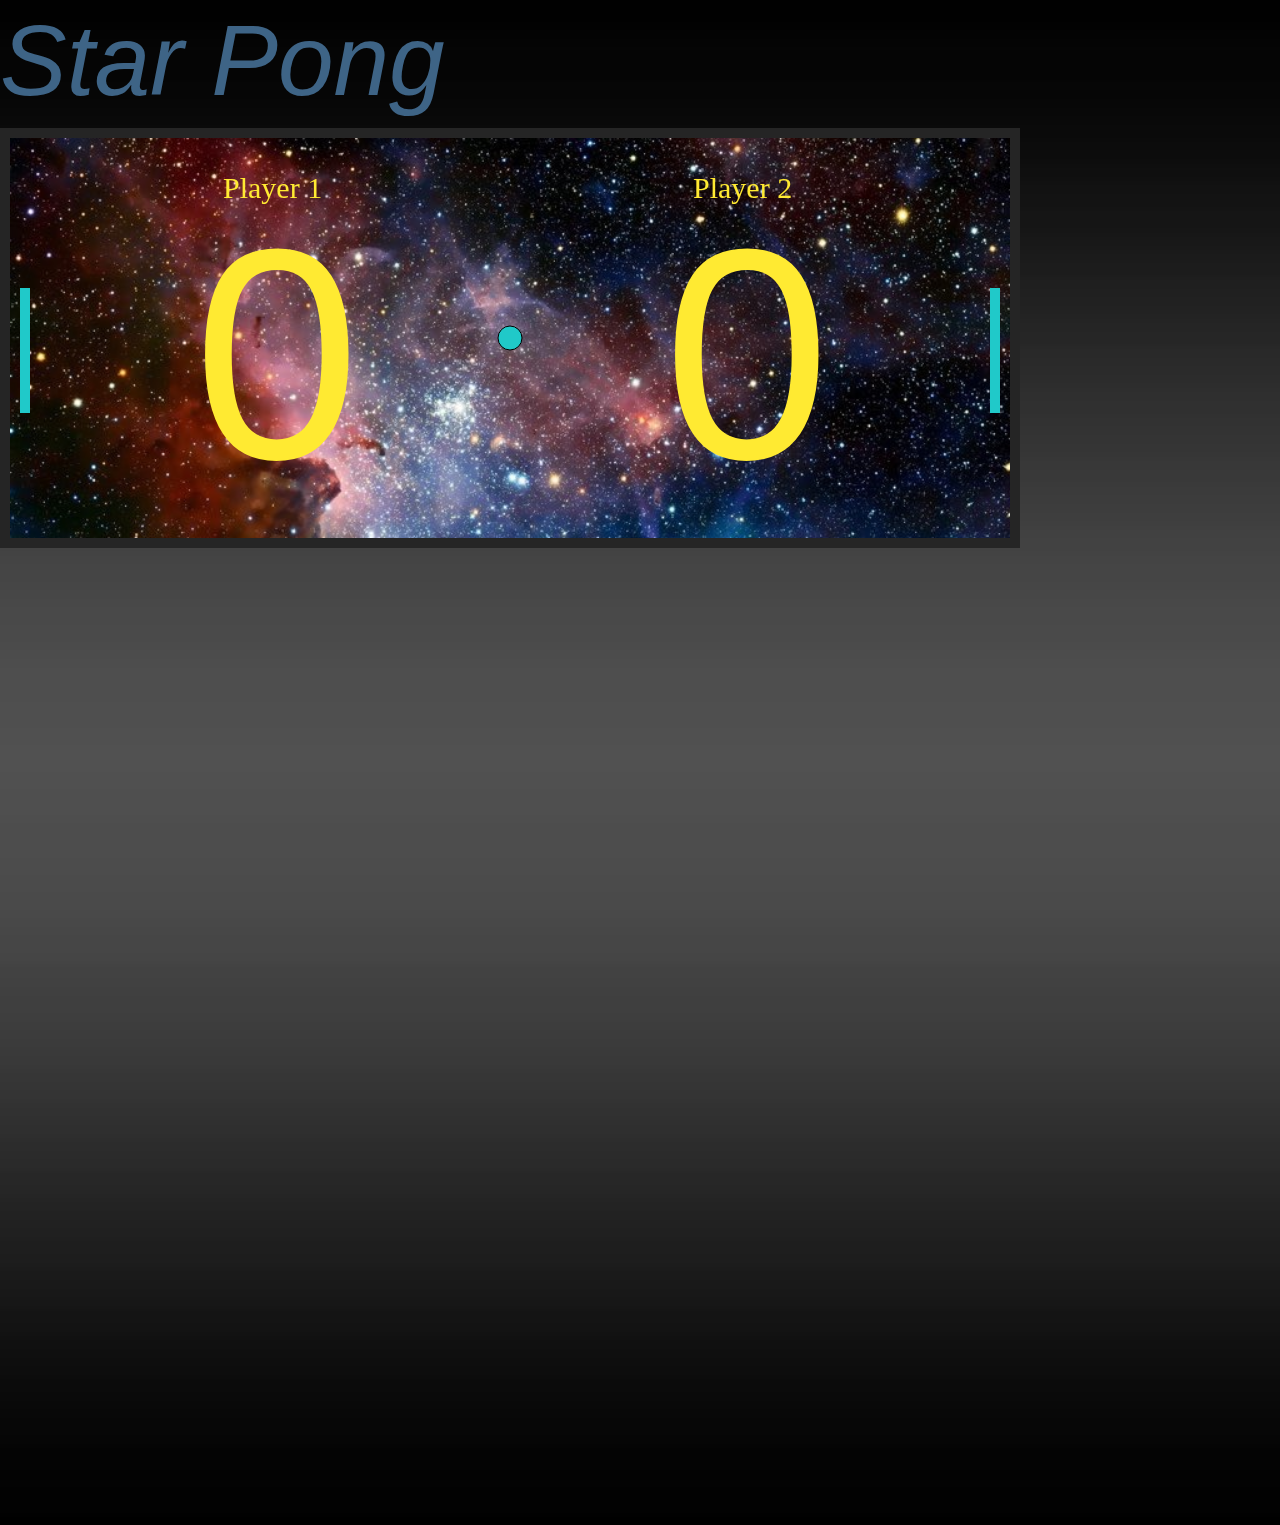
<file: index.html>
<!DOCTYPE html>
<html lang="en">
<head>
    <meta charset="UTF-8">
    <meta name="viewport" content="width=device-width, initial-scale=1.0">
    <meta http-equiv="X-UA-Compatible" content="ie=edge">
    <title>Seb's Pong</title>
    <script src="javascript/script.js"></script>
    <!-- jQuery -->
    <script src="https://code.jquery.com/jquery-3.3.1.min.js" integrity="sha256-FgpCb/KJQlLNfOu91ta32o/NMZxltwRo8QtmkMRdAu8="
        crossorigin="anonymous"></script>
    <!-- Bootstrap -->
    <link rel="stylesheet" href="css/bootstrap-4.2.1-dist/css/bootstrap.min.css">
    <!-- my script -->
    <script src="css/bootstrap-4.2.1-dist/js/bootstrap.min.js"></script>
    <!-- my css -->
    <link rel="stylesheet" href="css/style.css">
</head>
<body>    


            
    <div class="game-container">
        <h1 class="title">Star Pong</h1>
        <canvas class="canvas"></canvas>
    </div>
    
</body>
</html>
</file>
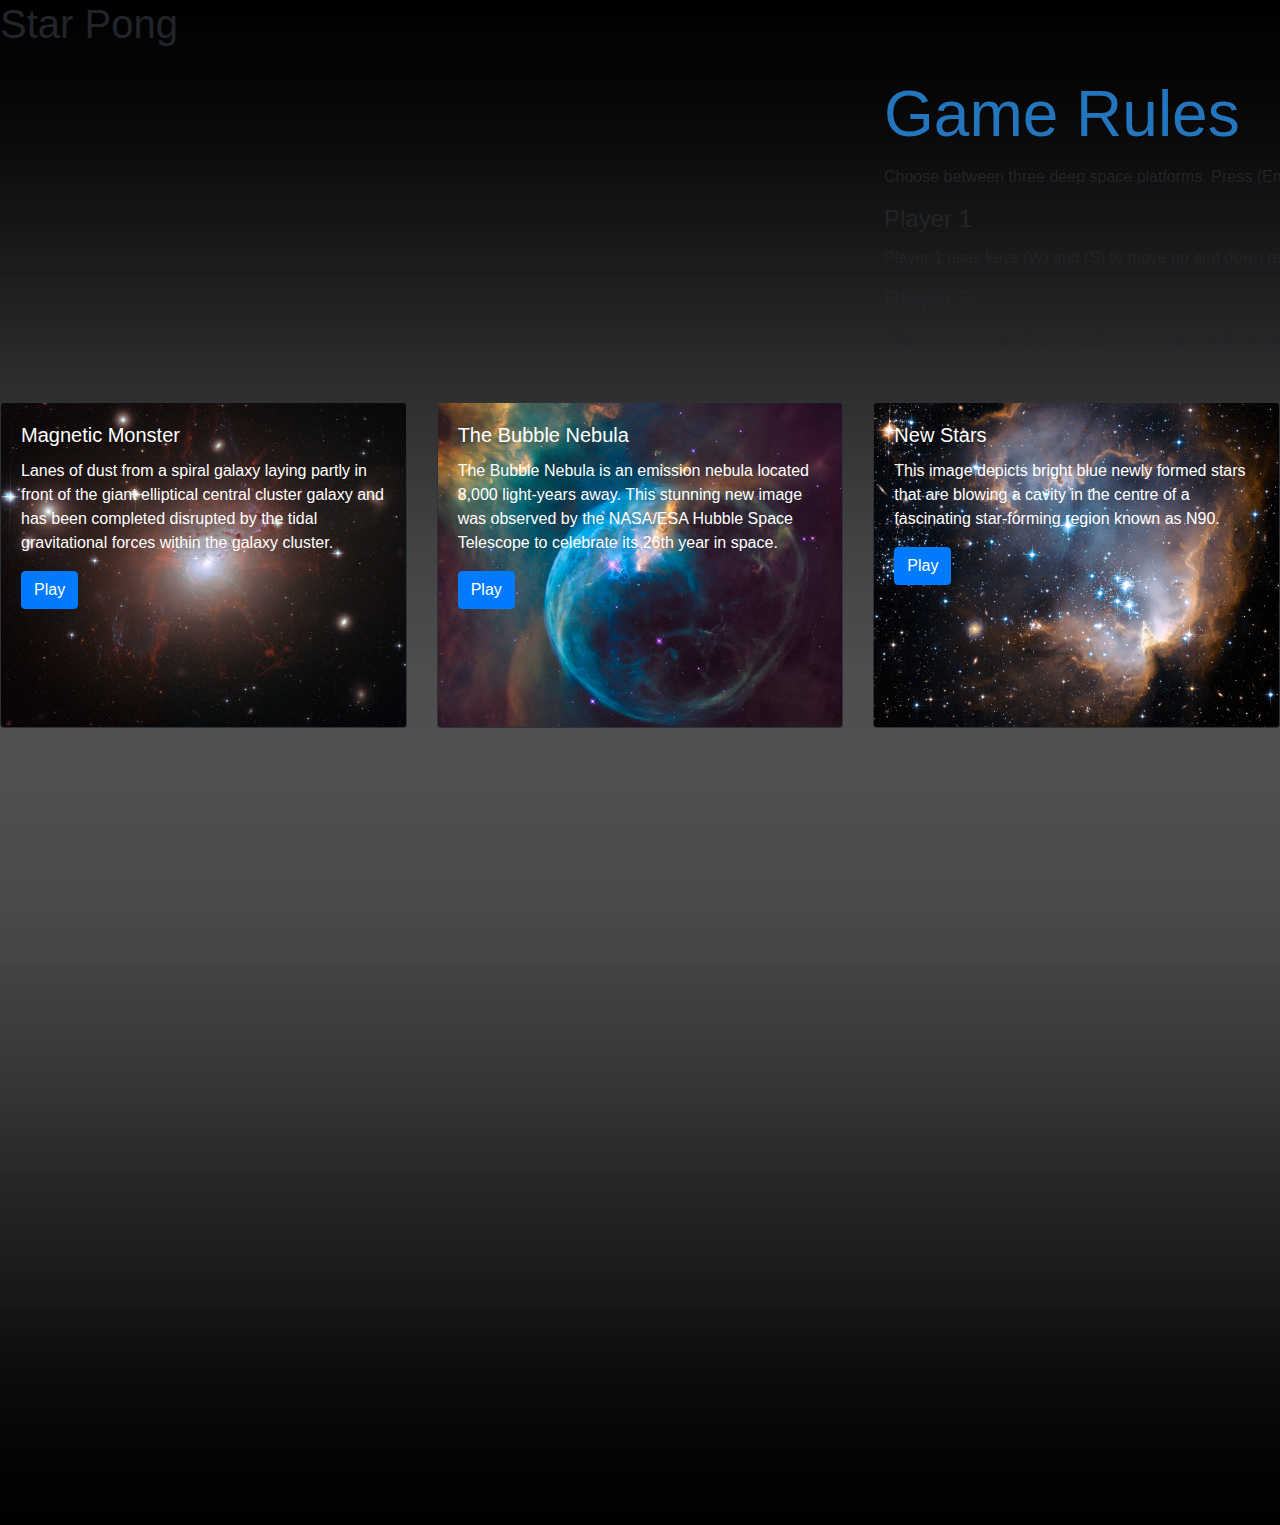
<file: index-cover.html>
<!DOCTYPE html>
<html lang="en">

<head>
    <meta charset="UTF-8">
    <meta name="viewport" content="width=device-width, initial-scale=1.0">
    <meta http-equiv="X-UA-Compatible" content="ie=edge">
    <title>Seb's Pong</title>
    <script src="javascript/script.js"></script>
    <!-- jQuery -->
    <script src="https://code.jquery.com/jquery-3.3.1.min.js" integrity="sha256-FgpCb/KJQlLNfOu91ta32o/NMZxltwRo8QtmkMRdAu8="
        crossorigin="anonymous"></script>
    <!-- Bootstrap -->
    <link rel="stylesheet" href="css/bootstrap-4.2.1-dist/css/bootstrap.min.css">
    <!-- my script -->
    <script src="css/bootstrap-4.2.1-dist/js/bootstrap.min.js"></script>
    <!-- my css -->
    <link rel="stylesheet" href="css/style.css">
</head>

<body>



    <div class="game-container">
        <div>
            <h1 class="title-1">Star Pong</h1> 
        </div>

        <div class="card-1">
            <div class="card-body">
                <h3 class="card-title">Game Rules</h3>
                <p class="card-text">Choose between three deep space platforms. Press (Enter) to play.</p>
                <h4 class="card-title">Player 1</h4>
                <p class="card-text">Player 1 uses keys (W) and (S) to move up and down respectively.</p>
                <h4 class="card-title">Player 2</h4>
                <p class="card-text">Player 1 uses keys (O) and (Q) to move up and down respectively.</p>
            </div>
        </div>
        <div class="options">
            <div class="row">
                <div class="col-sm-4">
                    <div class="card bg-dark text-white">
                        <img src="images/canvas-background-6.jpg" class="card-img" alt="galaxy">
                        <div class="card-img-overlay">
                            <h5 class="card-title color">Magnetic Monster</h5>
                            <p class="card-text color">Lanes of dust from a spiral galaxy laying partly in front of the giant elliptical central cluster galaxy and has been completed disrupted by the tidal gravitational forces within the galaxy cluster. </p>
                            <a href="index.html" class="btn btn-primary">Play</a>
                        </div>
                    </div>
                </div>
                <div class="col-sm-4">
                    <div class="card bg-dark text-white">
                        <img src="images/canvas-background-4.jpg" class="card-img" alt="galaxy">
                        <div class="card-img-overlay">
                            <h5 class="card-title color">The Bubble Nebula</h5>
                            <p class="card-text color">The Bubble Nebula is an emission nebula located 8,000 light-years away. This stunning new image was observed by the NASA/ESA Hubble Space Telescope to celebrate its 26th year in space.</p>
                            <a href="index1.html" class="btn btn-primary">Play</a>
                        </div>
                    </div>
                </div>
                <div class="col-sm-4">
                    <div class="card bg-dark text-white">
                        <img src="images/canvas-background-5.jpg" class="card-img" alt="galaxy">
                        <div class="card-img-overlay">
                            <h5 class="card-title">New Stars</h5>
                            <p class="card-text">This image depicts bright blue newly formed stars that are blowing a cavity in the centre of a fascinating star-forming region known as N90.</p>
                            <a href="index2.html" class="btn btn-primary">Play</a>
                        </div>
                    </div>
                </div>
            </div>
        </div>

</body>

</html>
</file>
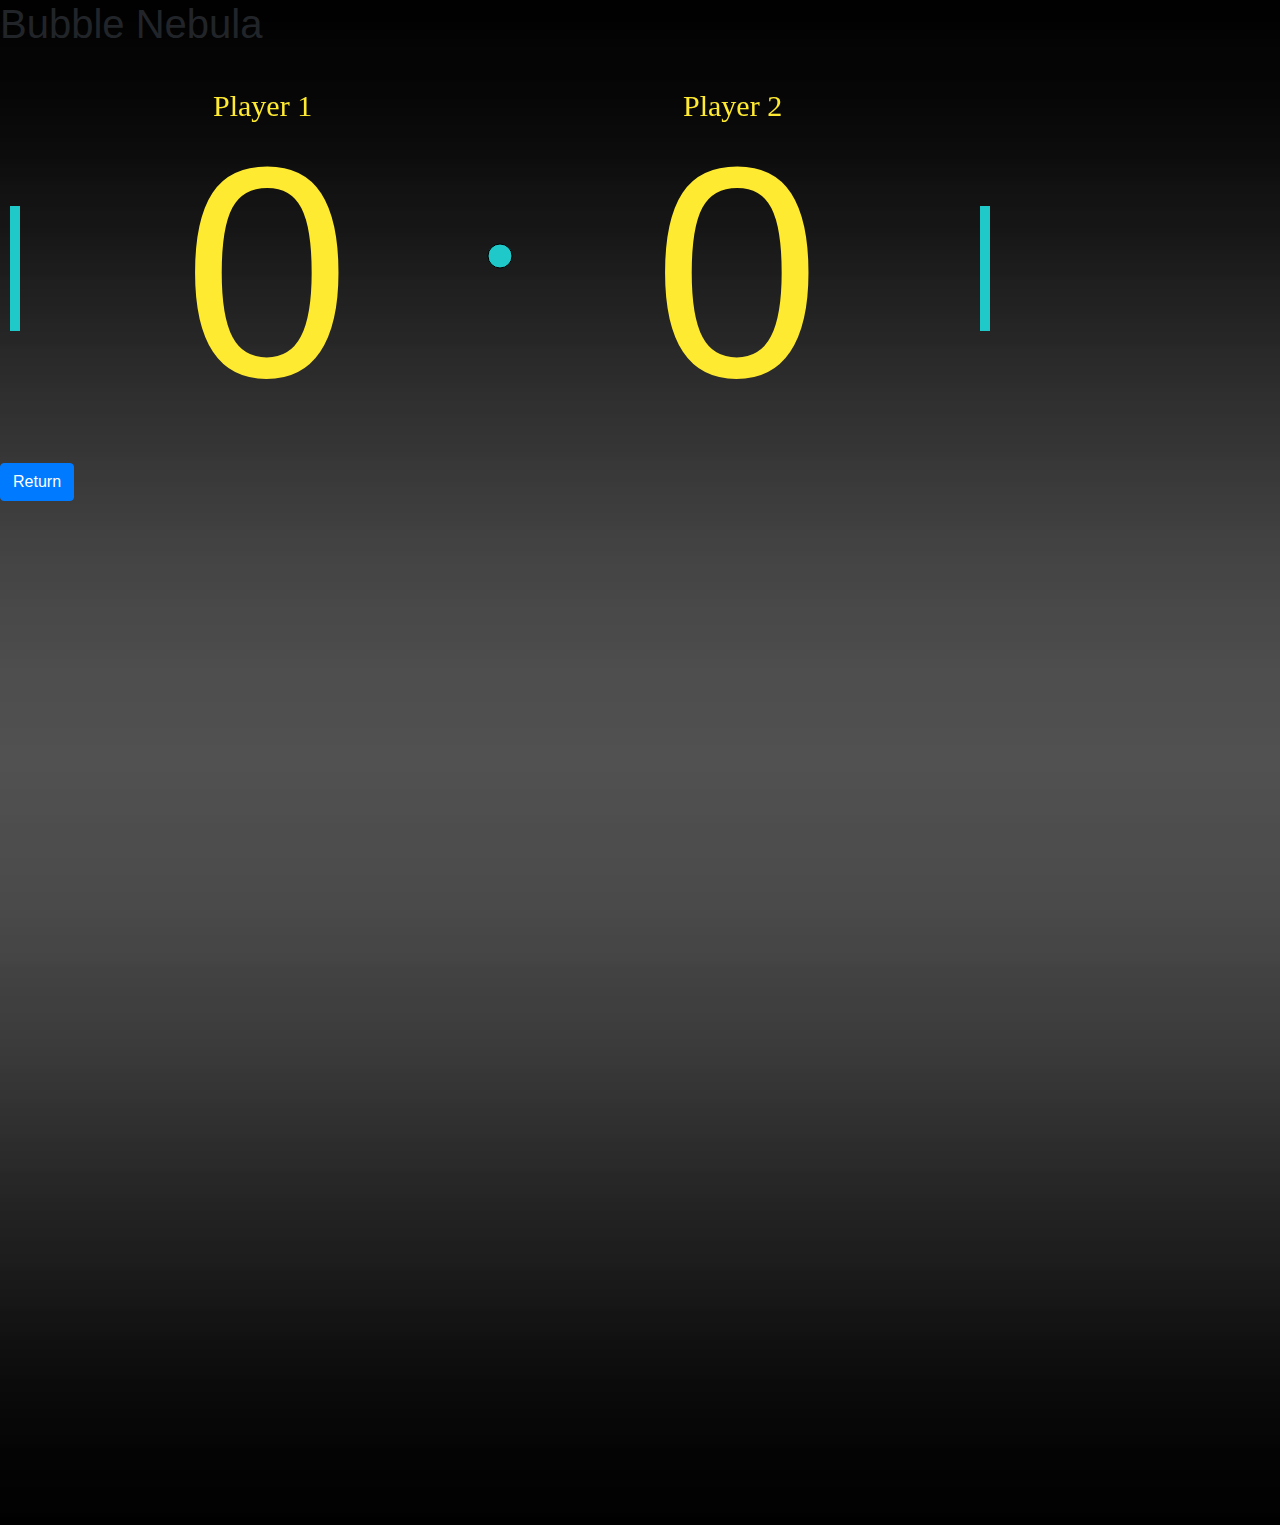
<file: index1.html>
<!DOCTYPE html>
<html lang="en">

<head>
    <meta charset="UTF-8">
    <meta name="viewport" content="width=device-width, initial-scale=1.0">
    <meta http-equiv="X-UA-Compatible" content="ie=edge">
    <title>Seb's Pong</title>
    <script src="javascript/script.js"></script>
    <!-- jQuery -->
    <script src="https://code.jquery.com/jquery-3.3.1.min.js" integrity="sha256-FgpCb/KJQlLNfOu91ta32o/NMZxltwRo8QtmkMRdAu8="
        crossorigin="anonymous"></script>
    <!-- Bootstrap -->
    <link rel="stylesheet" href="css/bootstrap-4.2.1-dist/css/bootstrap.min.css">
    <!-- my script -->
    <script src="css/bootstrap-4.2.1-dist/js/bootstrap.min.js"></script>
    <!-- my css -->
    <link rel="stylesheet" href="css/style.css">
</head>

<body>
    <div class="game-container">
        <h1 class="title2">Bubble Nebula</h1>
        <canvas class="canvas2"></canvas>
        <div class="button-1">
            <a href="index-cover.html" class="btn btn-primary">Return</a>
        </div>
    </div>
    
</body>

</html>
</file>
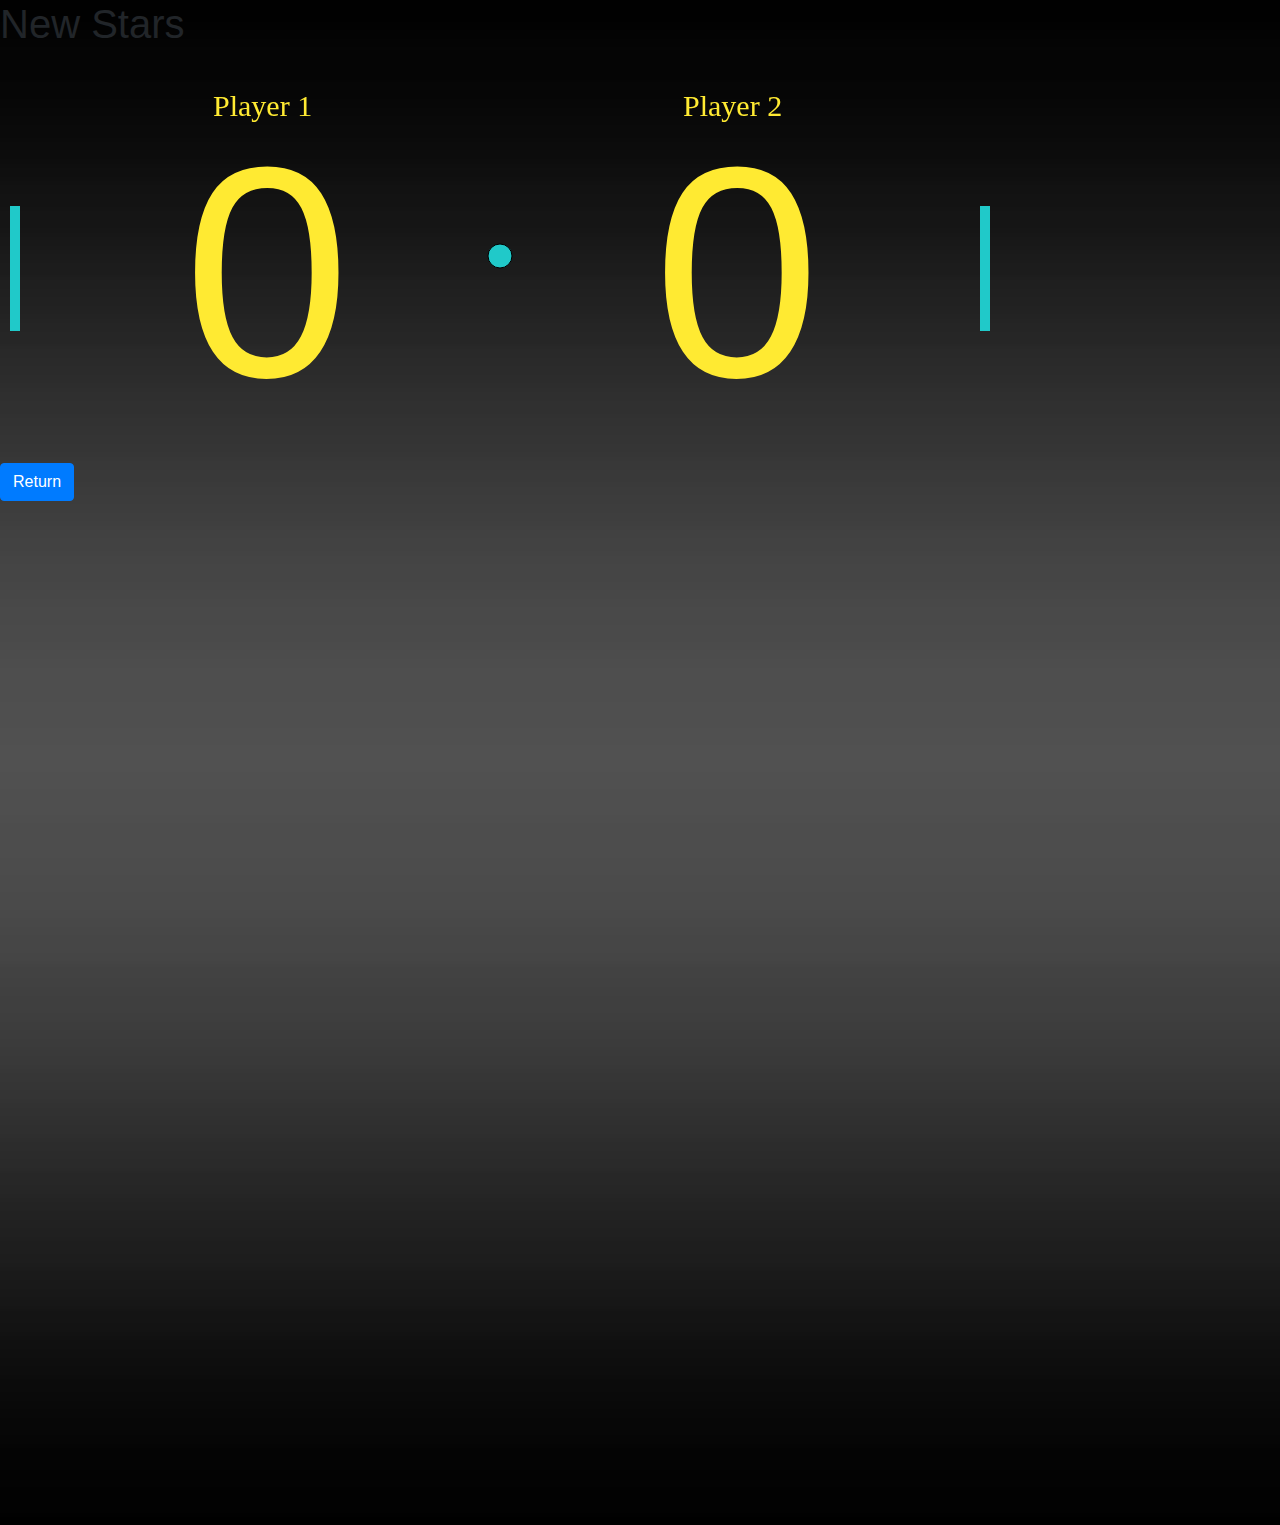
<file: index2.html>
<!DOCTYPE html>
<html lang="en">

<head>
    <meta charset="UTF-8">
    <meta name="viewport" content="width=device-width, initial-scale=1.0">
    <meta http-equiv="X-UA-Compatible" content="ie=edge">
    <title>Seb's Pong</title>
    <script src="javascript/script.js"></script>
    <!-- jQuery -->
    <script src="https://code.jquery.com/jquery-3.3.1.min.js" integrity="sha256-FgpCb/KJQlLNfOu91ta32o/NMZxltwRo8QtmkMRdAu8="
        crossorigin="anonymous"></script>
    <!-- Bootstrap -->
    <link rel="stylesheet" href="css/bootstrap-4.2.1-dist/css/bootstrap.min.css">
    <!-- my script -->
    <script src="css/bootstrap-4.2.1-dist/js/bootstrap.min.js"></script>
    <!-- my css -->
    <link rel="stylesheet" href="css/style.css">
</head>

<body>

    <div class="game-container">
        <h1 class="title3">New Stars</h1>
        <canvas class="canvas3"></canvas>
        <div class="button-1">
            <a href="index-cover.html" class="btn btn-primary">Return</a>
        </div>
    </div>
    

</body>

</html>
</file>
<file: css/style.css>
.canvas {
    border: 10px solid rgb(37, 37, 37);
    background-image: url(../images/canvas-background-1.jpg);
    background-size: cover;
    background-repeat: no-repeat;
    color: rgb(255, 234, 50);
}

.game-container {
    height: 1525px;
    background-image: url(../images/body-background-3.jpg);
    background-repeat: no-repeat;
    background-size: cover;
}

.title {
    font-size: 100px;
    font-style: italic;
    width: 1000px;
    color: rgb(62, 100, 134);
}

.card-1 {
    width: 80rem;
    margin: 0 54rem 2rem 54rem;
    /* background-image:linear-gradient(black -23%, grey 90%); */
}

h2{
    font-size: 8rem;
    color: rgb(35, 117, 189);
}

h3 {
    font-size: 4rem;
    color: rgb(35, 117, 189);
}
</file>
